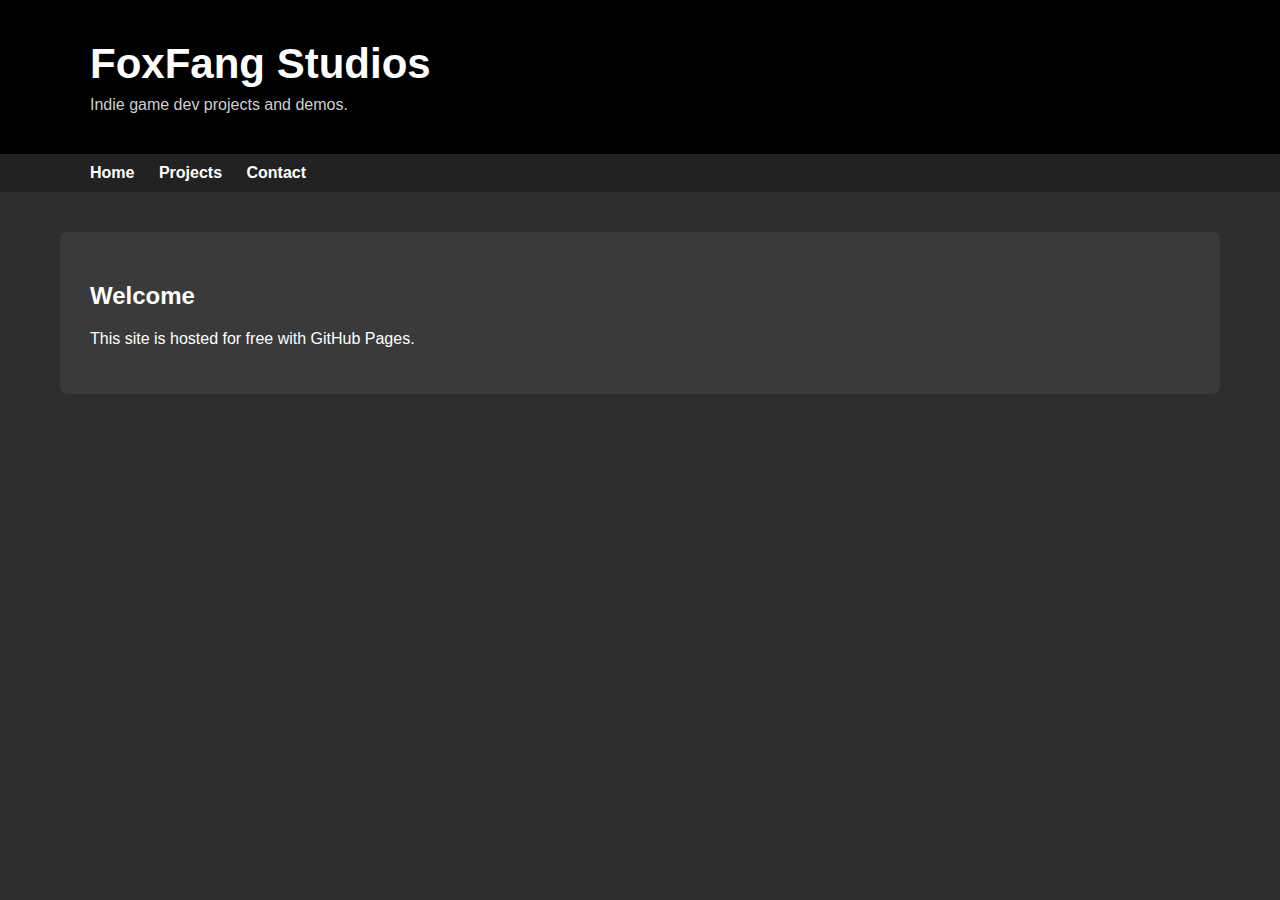
<file: index.html>
<!doctype html>
<html lang="en">
<head>
  <meta charset="utf-8" />
  <meta name="viewport" content="width=device-width,initial-scale=1" />
  <title>FoxFang Studios</title>
  <link rel="stylesheet" href="style.css" />
</head>
<body>
<header class="top-banner">
  <div class="banner-content">
    <h1>FoxFang Studios</h1>
    <p>Indie game dev projects and demos.</p>
  </div>
</header>

<nav class="nav-bar">
  <div class="nav-content">
    <a href="index.html">Home</a>
    <a href="projects.html">Projects</a>
    <a href="contact.html">Contact</a>
  </div>
</nav>

  <main>
    <h2>Welcome</h2>
    <p>This site is hosted for free with GitHub Pages.</p>
  </main>
</body>
</html>
</file>
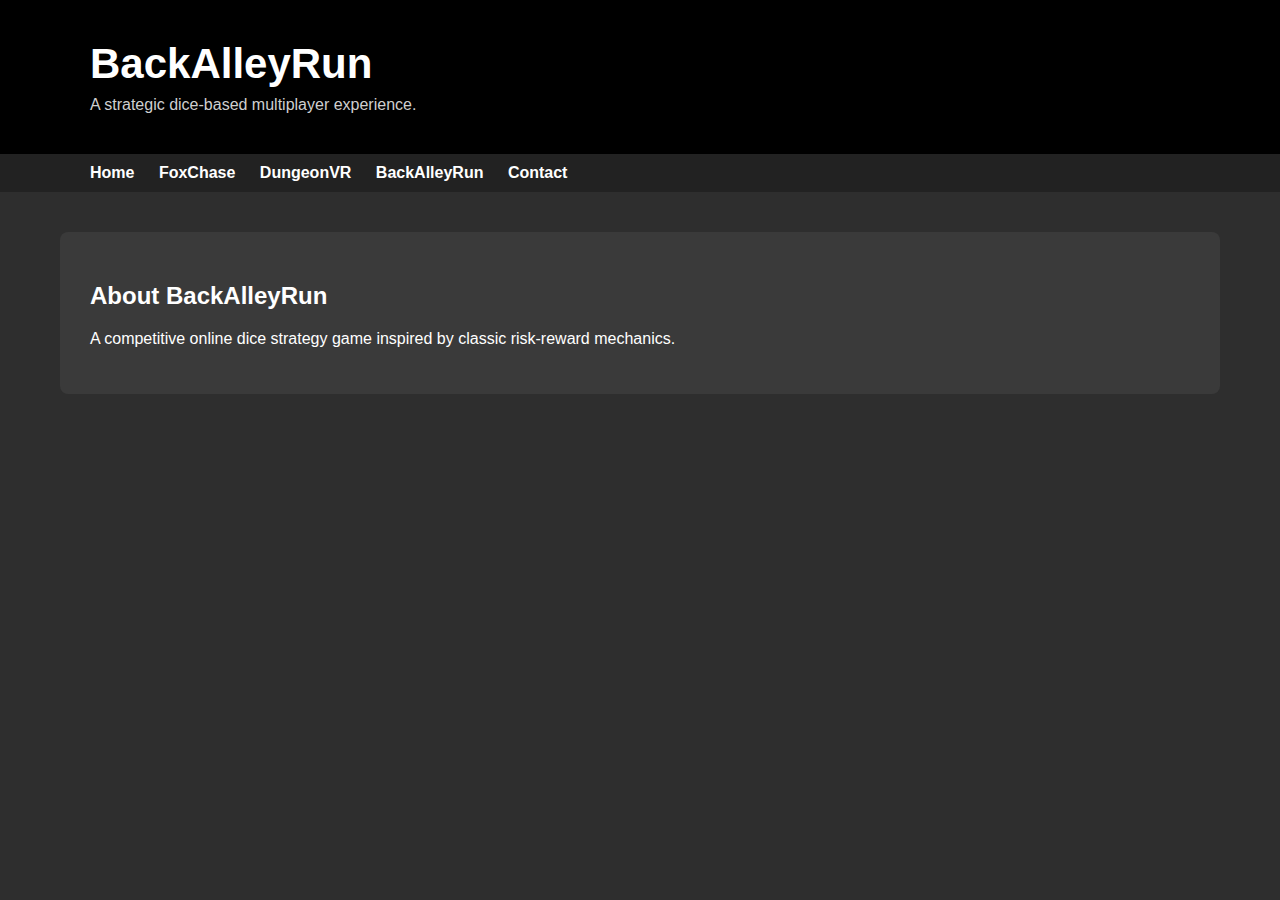
<file: backalleyrun.html>
<!doctype html>
<html lang="en">
<head>
  <meta charset="utf-8" />
  <meta name="viewport" content="width=device-width,initial-scale=1" />
  <title>FoxFang Studios</title>
<link rel="stylesheet" href="style.css?v=5" />
</head>
<body>

<header class="top-banner">
  <div class="banner-content">
    <h1>BackAlleyRun</h1>
    <p>A strategic dice-based multiplayer experience.</p>
  </div>
</header>

<nav class="nav-bar">
  <div class="nav-content">
    <a href="index.html">Home</a>
    <a href="foxchase.html">FoxChase</a>
    <a href="dungeonvr.html">DungeonVR</a>
    <a href="backalleyrun.html">BackAlleyRun</a>
    <a href="contact.html">Contact</a>
  </div>
</nav>

<main>
  <h2>About BackAlleyRun</h2>
  <p>A competitive online dice strategy game inspired by classic risk-reward mechanics.</p>
</main>

</body>
</html>
</file>
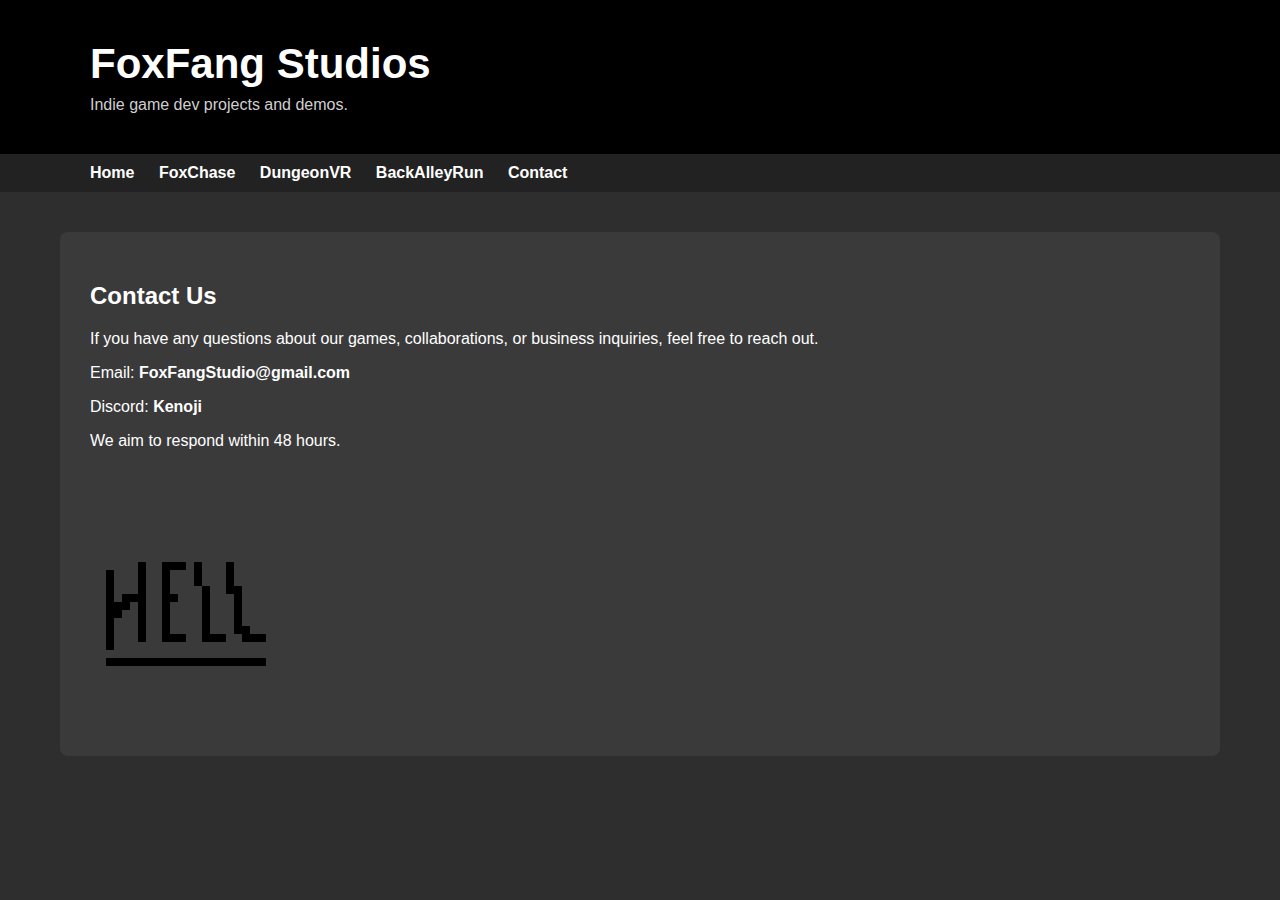
<file: contact.html>
<!doctype html>
<html lang="en">
<head>
  <meta charset="utf-8" />
  <meta name="viewport" content="width=device-width,initial-scale=1" />
  <title>Contact - FoxFangStudios</title>
<link rel="stylesheet" href="style.css?v=15" />
</head>
<body>

  <header class="top-banner">
    <div class="banner-content">
      <h1>FoxFang Studios</h1>
      <p>Indie game dev projects and demos.</p>
    </div>
  </header>

<nav class="nav-bar">
  <div class="nav-content">
    <a href="index.html">Home</a>
    <a href="foxchase.html">FoxChase</a>
    <a href="dungeonvr.html">DungeonVR</a>
    <a href="backalleyrun.html">BackAlleyRun</a>
    <a href="contact.html">Contact</a>
  </div>
</nav>

  <main>
    <h2>Contact Us</h2>
    <p>If you have any questions about our games, collaborations, or business inquiries, feel free to reach out.</p>

    <p>Email: <strong>FoxFangStudio@gmail.com</strong></p>
    <p>Discord: <strong>Kenoji</strong>

    <p>We aim to respond within 48 hours.</p>
     <img src="Images/HelloClear.gif" alt="Hello Animation" class="page-gif">
  </main>

</body>
</html>
</file>
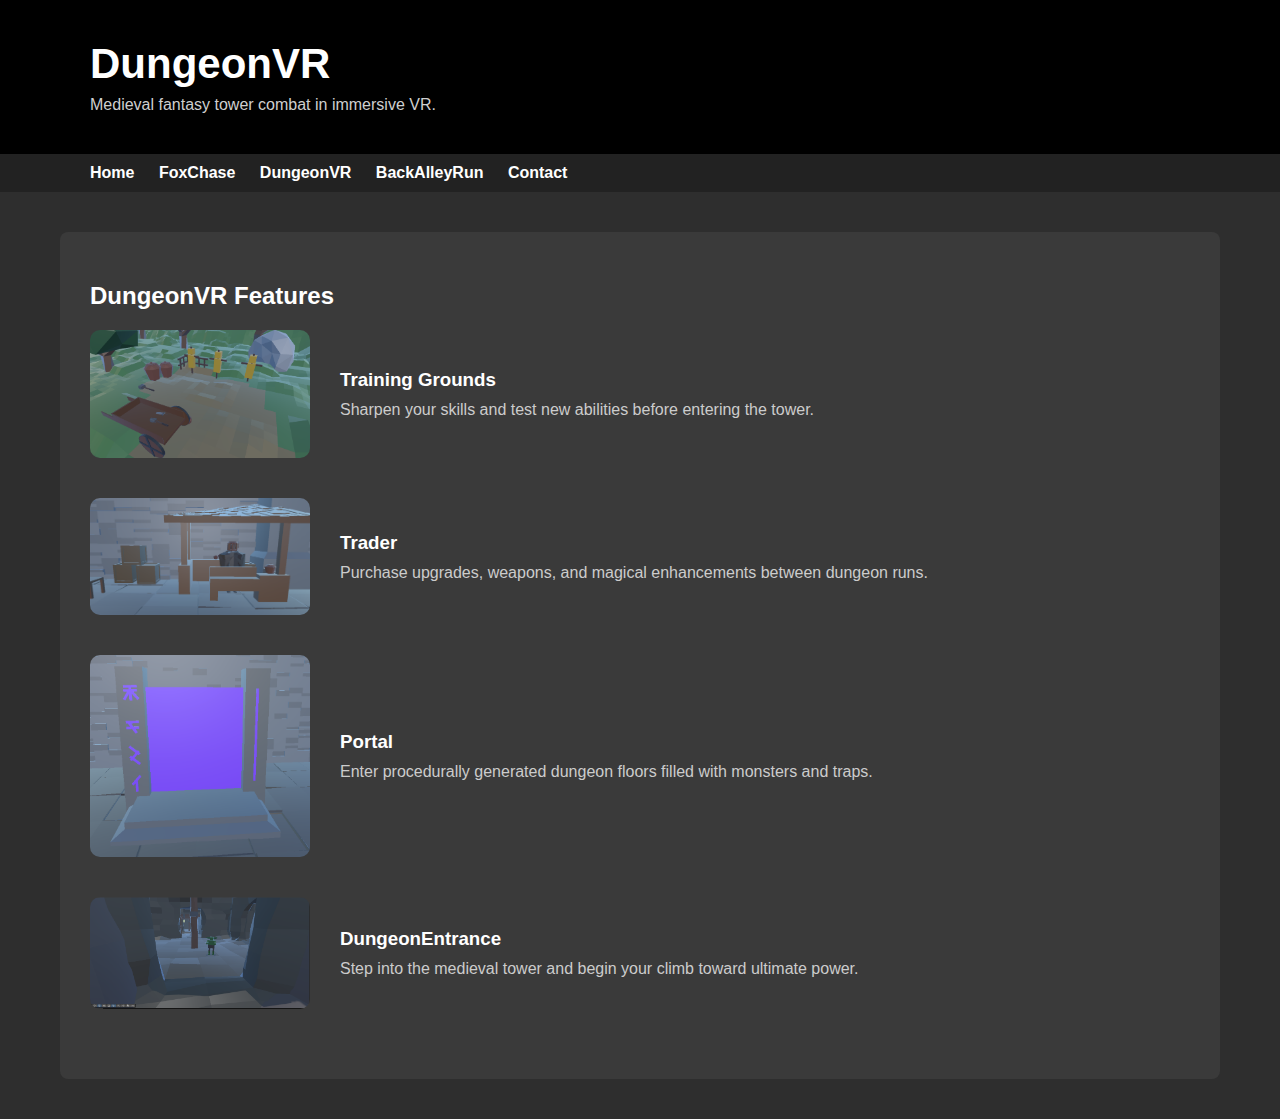
<file: dungeonvr.html>
<!doctype html>
<html lang="en">
<head>
  <meta charset="utf-8" />
  <meta name="viewport" content="width=device-width,initial-scale=1" />
  <title>DungeonVR - FoxFang Studios</title>
<link rel="stylesheet" href="style.css?v=11" />
</head>
<body>

<header class="top-banner">
  <div class="banner-content">
    <h1>DungeonVR</h1>
    <p>Medieval fantasy tower combat in immersive VR.</p>
  </div>
</header>

<nav class="nav-bar">
  <div class="nav-content">
    <a href="index.html">Home</a>
    <a href="foxchase.html">FoxChase</a>
    <a href="dungeonvr.html">DungeonVR</a>
    <a href="backalleyrun.html">BackAlleyRun</a>
    <a href="contact.html">Contact</a>
  </div>
</nav>

<main>

  <h2>DungeonVR Features</h2>

  <div class="feature-row">
    <img src="Images/TrainingGrounds.png" alt="Training Grounds">
    <div class="feature-text">
      <h3>Training Grounds</h3>
      <p>Sharpen your skills and test new abilities before entering the tower.</p>
    </div>
  </div>

  <div class="feature-row">
    <img src="Images/Trader.png" alt="Trader">
    <div class="feature-text">
      <h3>Trader</h3>
      <p>Purchase upgrades, weapons, and magical enhancements between dungeon runs.</p>
    </div>
  </div>

  <div class="feature-row">
    <img src="Images/Portal.png" alt="Portal">
    <div class="feature-text">
      <h3>Portal</h3>
      <p>Enter procedurally generated dungeon floors filled with monsters and traps.</p>
    </div>
  </div>

  <div class="feature-row">
    <img src="Images/DungeonEntrance.png" alt="Dungeon Entrance">
    <div class="feature-text">
      <h3>DungeonEntrance</h3>
      <p>Step into the medieval tower and begin your climb toward ultimate power.</p>
    </div>
  </div>

</main>

</body>
</html>
</file>
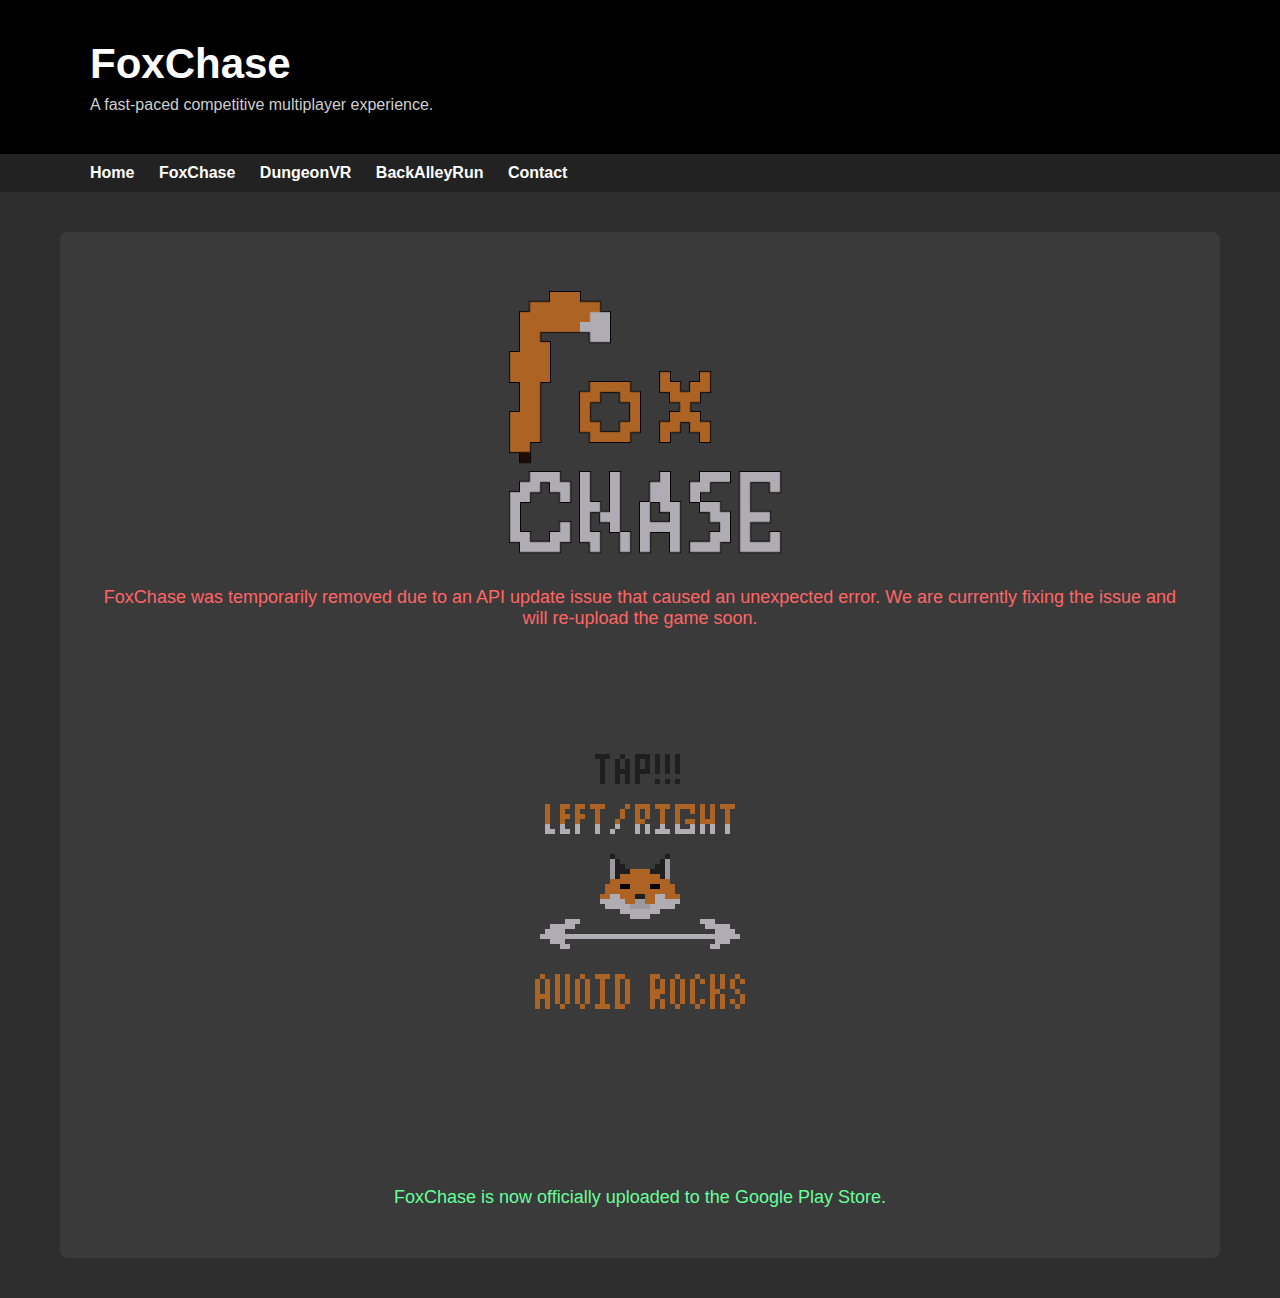
<file: foxchase.html>
<!doctype html>
<html lang="en">
<head>
  <meta charset="utf-8" />
  <meta name="viewport" content="width=device-width,initial-scale=1" />
  <title>FoxChase - FoxFang Studios</title>
<link rel="stylesheet" href="style.css?v=4" />
</head>
<body>

<header class="top-banner">
  <div class="banner-content">
    <h1>FoxChase</h1>
    <p>A fast-paced competitive multiplayer experience.</p>
  </div>
</header>

<nav class="nav-bar">
  <div class="nav-content">
    <a href="index.html">Home</a>
    <a href="foxchase.html">FoxChase</a>
    <a href="dungeonvr.html">DungeonVR</a>
    <a href="backalleyrun.html">BackAlleyRun</a>
    <a href="contact.html">Contact</a>
  </div>
</nav>

<main>

  <!-- Title Image -->
  <img src="Images/FCtitle_Bolded.png" alt="FoxChase Title" class="game-image-large">

  <p class="notice-text">
    FoxChase was temporarily removed due to an API update issue that caused an unexpected error.
    We are currently fixing the issue and will re-upload the game soon.
  </p>

  <!-- Tutorial Image -->
  <img src="Images/FC-Tutorial.png" alt="FoxChase Tutorial" class="game-image">

  <p class="release-text">
    FoxChase is now officially uploaded to the Google Play Store.
  </p>

</main>

</body>
</html>
</file>
<file: style.css>
body {
  margin: 0;
  font-family: Arial, sans-serif;
  background-color: #2e2e2e; /* slightly lighter than nav */
  color: #ffffff;
}

.top-banner {
  background-color: #000;
  color: #fff;
  padding: 40px 0;
}

.banner-content {
  width: 90%;
  max-width: 1100px;
  margin: 0 auto;
}

.top-banner h1 {
  margin: 0;
  font-size: 42px;
}

.top-banner p {
  margin: 8px 0 0;
  color: #cfcfcf;
}

.nav-bar {
  background-color: #222;
  padding: 10px 0;
}

.nav-content {
  width: 90%;
  max-width: 1100px;
  margin: 0 auto;
}

.nav-bar a {
  color: #fff;
  text-decoration: none;
  margin-right: 20px;
  font-weight: bold;
}

.nav-bar a:hover {
  color: #ff4444;
}

main {
  width: 90%;
  max-width: 1100px;
  margin: 40px auto;
  background-color: #3a3a3a;
  padding: 30px;
  border-radius: 8px;
}

.game-image-large {
  width: 300px;   /* fixed smaller size */
  display: block;
  margin: 0 auto 25px auto;
  border-radius: 12px;
}

.game-image {
  width: 250px;   /* smaller tutorial image */
  display: block;
  margin: 30px auto 15px auto;
  border-radius: 12px;
}

/* Notice Text */
.notice-text {
  text-align: center;
  font-size: 18px;
  color: #ff6666;
  margin-bottom: 40px;
}

/* Release Text */
.release-text {
  text-align: center;
  font-size: 18px;
  color: #66ff99;
  margin-bottom: 20px;
}

/* DungeonVR Feature Rows */
.feature-row {
  display: flex;
  align-items: center;
  gap: 30px;
  margin-bottom: 40px;
}

.feature-row img {
  width: 220px;
  border-radius: 10px;
}

.feature-text h3 {
  margin: 0 0 10px 0;
  color: #ffffff;
}

.feature-text p {
  margin: 0;
  color: #cccccc;
}

/* Mobile responsiveness for feature rows */
@media (max-width: 700px) {
  .feature-row {
    flex-direction: column;
    text-align: center;
    gap: 16px;
  }

  .feature-row img {
    width: 80%;
    max-width: 320px;
  }

  .feature-text {
    width: 100%;
  }
/* Homepage GIF Row */
.gif-row {
  display: flex;
  justify-content: center;
  gap: 40px;
  margin-bottom: 40px;
}

.gif-row img {
  width: 180px;
  border-radius: 12px;
}

/* Mobile layout for homepage GIF row */
@media (max-width: 700px) {
  .gif-row {
    flex-direction: column;
    align-items: center;
    gap: 25px;
  }

  .gif-row img {
    width: 220px;
  }
}

  /* Shared Page GIF Styling */
.page-gif {
  display: block;
  width: 220px;
  margin: 0 auto 30px auto;
  border-radius: 12px;
}

.contact-form {
  max-width: 1100px; /* wider form */
  margin: 0 auto;
}
</file>
